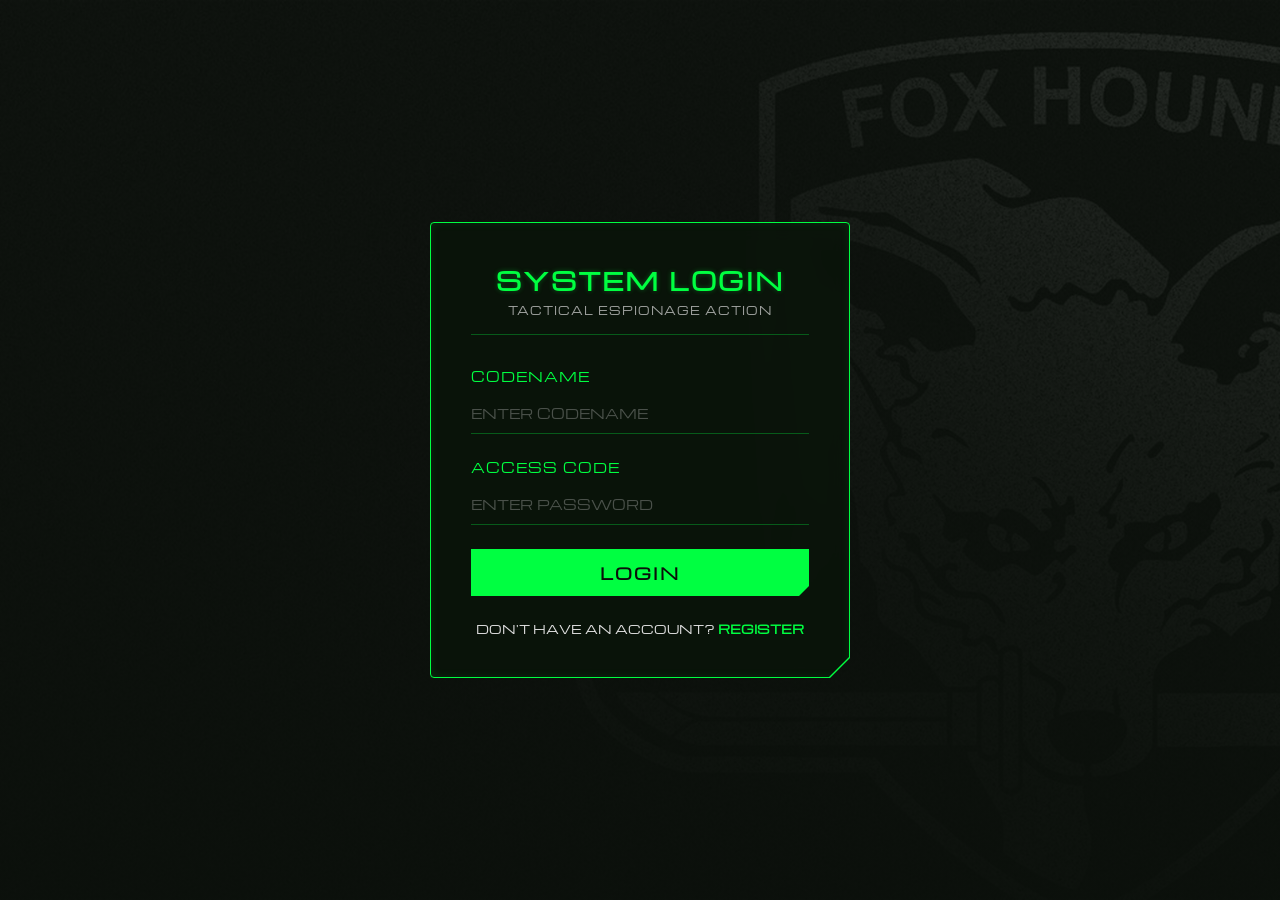
<file: web/index.html>
<!DOCTYPE html>
<html lang="en">
<head>
    <meta charset="UTF-8">
    <meta name="viewport" content="width=device-width, initial-scale=1.0">
    <title>FOXHOUND LOGIN</title>
    <link rel="stylesheet" href="foxstyle.css">
</head>
<body>

    <div class="form-box">
        <div class="form-header">
            <h2>SYSTEM LOGIN</h2>
            <p>TACTICAL ESPIONAGE ACTION</p>
        </div>
        <form action="#" method="POST" id="loginForm">
            <div class="input-group">
                <label for="login-user">CODENAME</label>
                <div class="input-wrapper">
                    <input type="text" id="login-user" placeholder="ENTER CODENAME" required>
                </div>
            </div>
            
            
            <div class="input-group">
                <label for="login-pass">ACCESS CODE</label>
                <div class="input-wrapper">
                    <input type="password" id="login-pass" placeholder="ENTER PASSWORD" required>
                </div>
            
                <div id="password-error" class="error-msg"></div>
            </div>
            
            <button type="submit" class="btn" id="login-btn">LOGIN</button>
            
            
            <div id="system-warning" class="warning-msg"></div>
            
            <p class="switch-link">DON'T HAVE AN ACCOUNT? <a href="register.html">REGISTER</a></p>
        </form>
    </div>

    <!-- VALIDATION, REDIRECT, & LOCKOUT SCRIPT -->
    <script>
        document.addEventListener('DOMContentLoaded', function() {
            const loginForm = document.getElementById('loginForm');
            const passwordInput = document.getElementById('login-pass');
            const usernameInput = document.getElementById('login-user');
            const errorMsg = document.getElementById('password-error');
            const warningMsg = document.getElementById('system-warning'); 
            const loginButton = document.getElementById('login-btn');
            
            let isPasswordValid = false;
            let failedAttempts = 0;

            
            passwordInput.addEventListener('input', function() {
                if (loginButton.disabled) return;

               
                warningMsg.innerHTML = '';

                const val = this.value;
                let errors = [];

                if (val.length > 0) {
                    if (!/^[a-zA-Z]/.test(val)) errors.push("> INVALID: Must start with a letter.");
                    if (!/[A-Z]/.test(val)) errors.push("> INVALID: Requires at least one capital letter.");
                    if (val.length < 8) errors.push("> INVALID: Access code too short (Min 8 chars).");
                }

                if (errors.length > 0) {
                    errorMsg.style.display = 'block';
                    errorMsg.innerHTML = errors.join('<br>');
                    passwordInput.style.borderBottomColor = 'var(--mgs-alert)';
                    isPasswordValid = false;
                } else {
                    errorMsg.style.display = 'none';
                    passwordInput.style.borderBottomColor = val.length > 0 ? 'var(--mgs-green)' : 'var(--mgs-green-dim)';
                    isPasswordValid = val.length > 0; 
                }
            });

           
            loginForm.addEventListener('submit', function(event) {
                event.preventDefault();

                if (loginButton.disabled) return;

                if (!loginForm.checkValidity()) {
                    loginForm.reportValidity();
                    return;
                }

                
                if (isPasswordValid) {
                    window.location.href = 'mgs.html';
                } else {
                    // INVALID ATTEMPT
                    failedAttempts++;
                    passwordInput.dispatchEvent(new Event('input')); 

                    if (failedAttempts >= 5) {
                       
                        loginButton.disabled = true;
                        loginButton.classList.add('locked');
                        loginButton.textContent = 'SYSTEM LOCKED';
                        
                        passwordInput.disabled = true;
                        usernameInput.disabled = true;
                        
                       
                        warningMsg.innerHTML = "> CRITICAL ERROR: MAX ATTEMPTS REACHED. TERMINAL LOCKED. REFRESH BROWSER TO REBOOT.";
                        warningMsg.style.fontWeight = "bold";
                    } else {
                        
                        warningMsg.innerHTML = `> WARNING: Invalid Access. Attempts remaining: ${5 - failedAttempts}`;
                    }
                }
            });
        });
    </script>
</body>
</html>
</file>
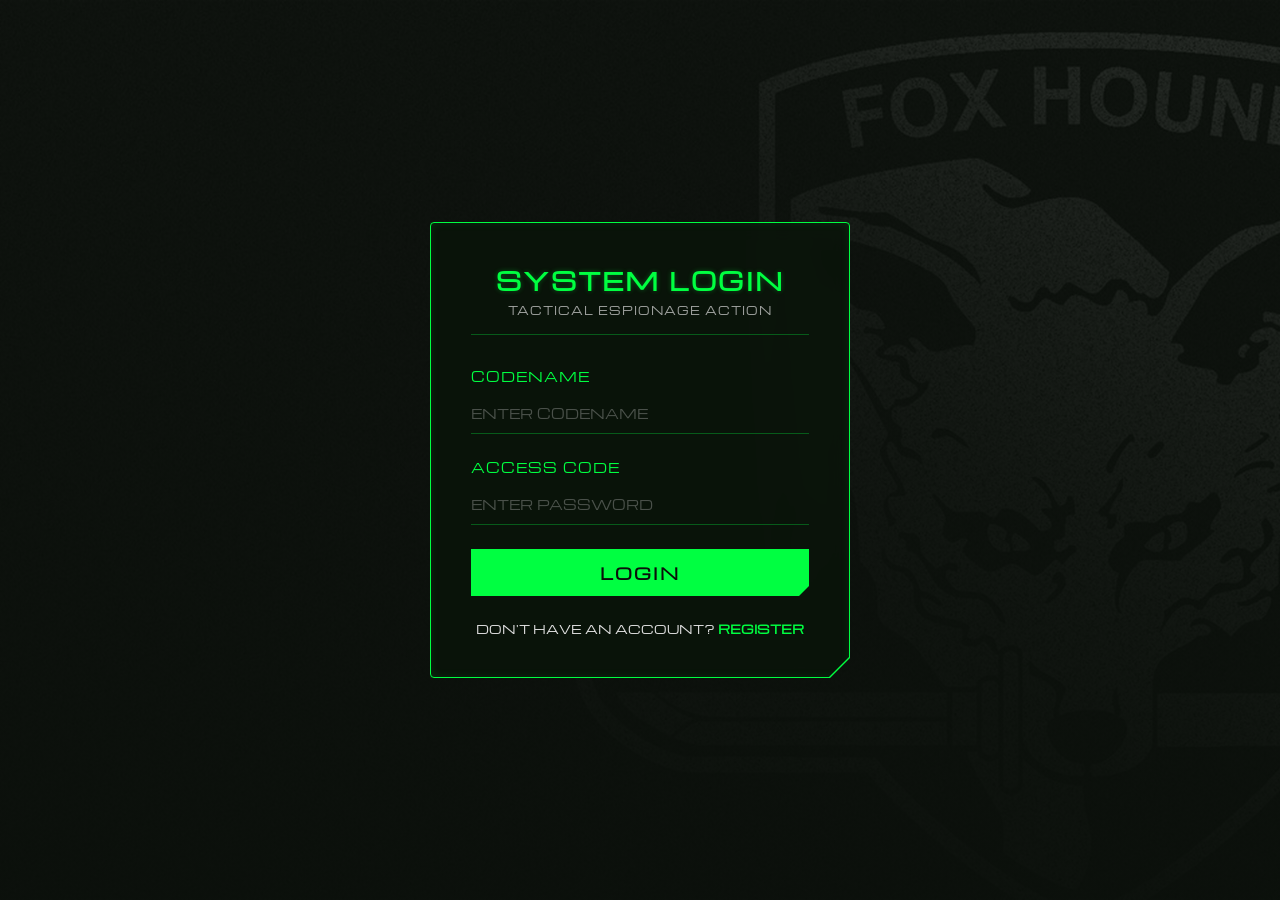
<file: web/login2.html>
<!DOCTYPE html>
<html lang="en">
<head>
    <meta charset="UTF-8">
    <meta name="viewport" content="width=device-width, initial-scale=1.0">
    <title>FOXHOUND LOGIN</title>
    <link rel="stylesheet" href="foxstyle.css">
</head>
<body>

    <div class="form-box">
        <div class="form-header">
            <h2>SYSTEM LOGIN</h2>
            <p>TACTICAL ESPIONAGE ACTION</p>
        </div>
        <form action="#" method="POST" id="loginForm">
            <div class="input-group">
                <label for="login-user">CODENAME</label>
                <div class="input-wrapper">
                    <input type="text" id="login-user" placeholder="ENTER CODENAME" required>
                </div>
            </div>
            
            
            <div class="input-group">
                <label for="login-pass">ACCESS CODE</label>
                <div class="input-wrapper">
                    <input type="password" id="login-pass" placeholder="ENTER PASSWORD" required>
                </div>
            
                <div id="password-error" class="error-msg"></div>
            </div>
            
            <button type="submit" class="btn" id="login-btn">LOGIN</button>
            
            
            <div id="system-warning" class="warning-msg"></div>
            
            <p class="switch-link">DON'T HAVE AN ACCOUNT? <a href="register2.html">REGISTER</a></p>
        </form>
    </div>

    <!-- VALIDATION, REDIRECT, & LOCKOUT SCRIPT -->
    <script>
        document.addEventListener('DOMContentLoaded', function() {
            const loginForm = document.getElementById('loginForm');
            const passwordInput = document.getElementById('login-pass');
            const usernameInput = document.getElementById('login-user');
            const errorMsg = document.getElementById('password-error');
            const warningMsg = document.getElementById('system-warning'); 
            const loginButton = document.getElementById('login-btn');
            
            let isPasswordValid = false;
            let failedAttempts = 0;

            
            passwordInput.addEventListener('input', function() {
                if (loginButton.disabled) return;

               
                warningMsg.innerHTML = '';

                const val = this.value;
                let errors = [];

                if (val.length > 0) {
                    if (!/^[a-zA-Z]/.test(val)) errors.push("> INVALID: Must start with a letter.");
                    if (!/[A-Z]/.test(val)) errors.push("> INVALID: Requires at least one capital letter.");
                    if (val.length < 8) errors.push("> INVALID: Access code too short (Min 8 chars).");
                }

                if (errors.length > 0) {
                    errorMsg.style.display = 'block';
                    errorMsg.innerHTML = errors.join('<br>');
                    passwordInput.style.borderBottomColor = 'var(--mgs-alert)';
                    isPasswordValid = false;
                } else {
                    errorMsg.style.display = 'none';
                    passwordInput.style.borderBottomColor = val.length > 0 ? 'var(--mgs-green)' : 'var(--mgs-green-dim)';
                    isPasswordValid = val.length > 0; 
                }
            });

           
            loginForm.addEventListener('submit', function(event) {
                event.preventDefault();

                if (loginButton.disabled) return;

                if (!loginForm.checkValidity()) {
                    loginForm.reportValidity();
                    return;
                }

                
                if (isPasswordValid) {
                    window.location.href = 'mgs.html';
                } else {
                    // INVALID ATTEMPT
                    failedAttempts++;
                    passwordInput.dispatchEvent(new Event('input')); 

                    if (failedAttempts >= 5) {
                       
                        loginButton.disabled = true;
                        loginButton.classList.add('locked');
                        loginButton.textContent = 'SYSTEM LOCKED';
                        
                        passwordInput.disabled = true;
                        usernameInput.disabled = true;
                        
                       
                        warningMsg.innerHTML = "> CRITICAL ERROR: MAX ATTEMPTS REACHED. TERMINAL LOCKED. REFRESH BROWSER TO REBOOT.";
                        warningMsg.style.fontWeight = "bold";
                    } else {
                        
                        warningMsg.innerHTML = `> WARNING: Invalid Access. Attempts remaining: ${5 - failedAttempts}`;
                    }
                }
            });
        });
    </script>
</body>
</html>
</file>
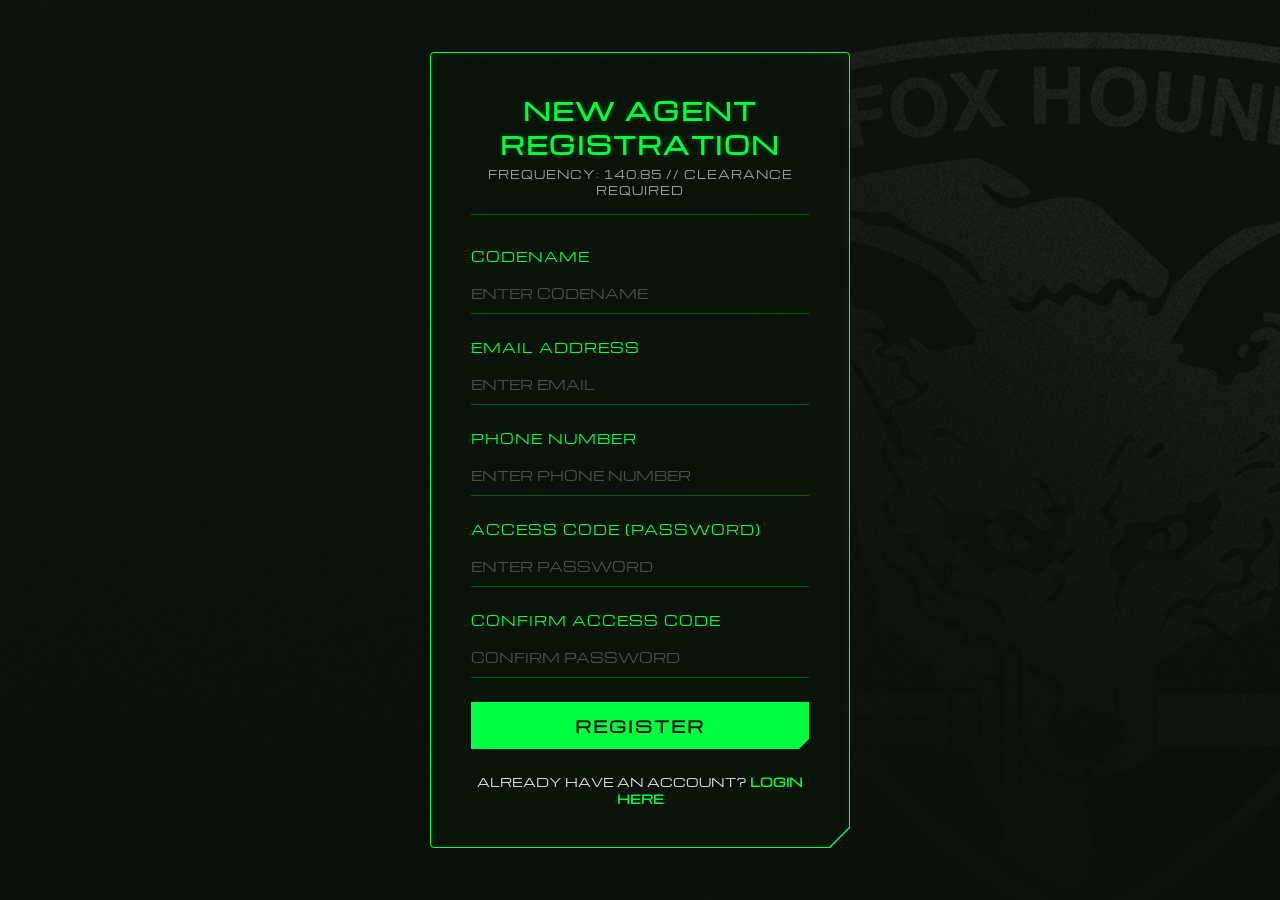
<file: web/register.html>
<!DOCTYPE html>
<html lang="en">
<head>
    <meta charset="UTF-8">
    <meta name="viewport" content="width=device-width, initial-scale=1.0">
    <title>FOXHOUND REGISTRATION</title>
    <link rel="stylesheet" href="foxstyle.css">
</head>
<body>

    <div class="form-box">
        <div class="form-header">
            <h2>NEW AGENT REGISTRATION</h2>
            <p>FREQUENCY: 140.85 // CLEARANCE REQUIRED</p>
        </div>
        <form action="#" method="POST">
            <div class="input-group">
                <label for="reg-user">CODENAME</label>
                <div class="input-wrapper">
                    <input type="text" id="reg-user" placeholder="ENTER CODENAME" required>
                </div>
            </div>
            <div class="input-group">
                <label for="reg-email">EMAIL ADDRESS</label>
                <div class="input-wrapper">
                    <input type="email" id="reg-email" placeholder="ENTER EMAIL" required>
                </div>
            </div>
            <div class="input-group">
                <label for="reg-phone">PHONE NUMBER</label>
                <div class="input-wrapper">
                    <input type="tel" id="reg-phone" placeholder="ENTER PHONE NUMBER" required>
                </div>
            </div>
            <div class="input-group">
                <label for="reg-pass">ACCESS CODE (PASSWORD)</label>
                <div class="input-wrapper">
                    <input type="password" id="reg-pass" placeholder="ENTER PASSWORD" required>
                </div>
            </div>
            <div class="input-group">
                <label for="reg-confirm">CONFIRM ACCESS CODE</label>
                <div class="input-wrapper">
                    <input type="password" id="reg-confirm" placeholder="CONFIRM PASSWORD" required>
                </div>
            </div>
            <button type="submit" class="btn">REGISTER</button>
            <p class="switch-link">ALREADY HAVE AN ACCOUNT? <a href="index.html">LOGIN HERE</a></p>
        </form>
    </div>

</body>
</html>
</file>
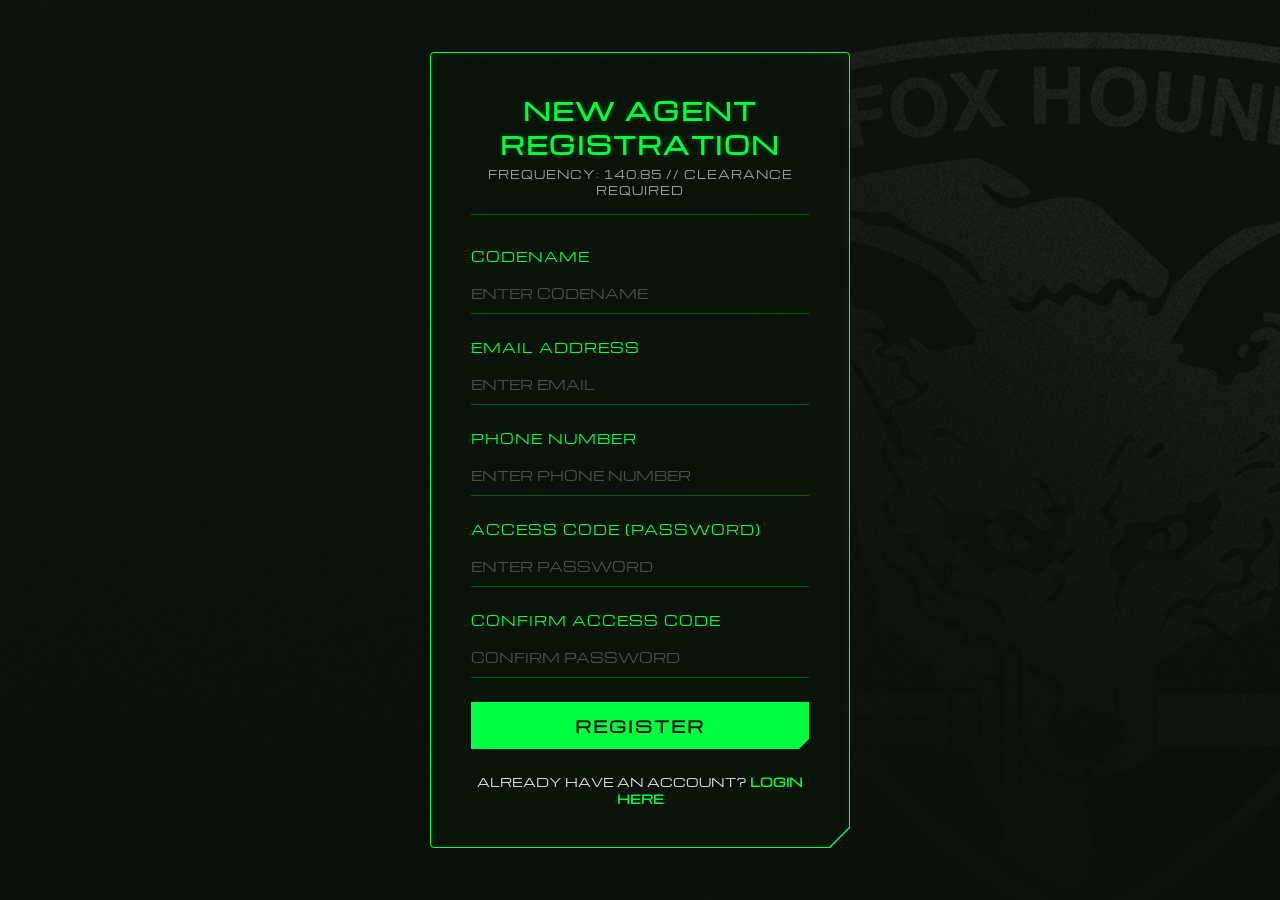
<file: web/register2.html>
<!DOCTYPE html>
<html lang="en">
<head>
    <meta charset="UTF-8">
    <meta name="viewport" content="width=device-width, initial-scale=1.0">
    <title>FOXHOUND REGISTRATION</title>
    <link rel="stylesheet" href="foxstyle.css">
</head>
<body>

    <div class="form-box">
        <div class="form-header">
            <h2>NEW AGENT REGISTRATION</h2>
            <p>FREQUENCY: 140.85 // CLEARANCE REQUIRED</p>
        </div>
        <form action="#" method="POST">
            <div class="input-group">
                <label for="reg-user">CODENAME</label>
                <div class="input-wrapper">
                    <input type="text" id="reg-user" placeholder="ENTER CODENAME" required>
                </div>
            </div>
            <div class="input-group">
                <label for="reg-email">EMAIL ADDRESS</label>
                <div class="input-wrapper">
                    <input type="email" id="reg-email" placeholder="ENTER EMAIL" required>
                </div>
            </div>
            <div class="input-group">
                <label for="reg-phone">PHONE NUMBER</label>
                <div class="input-wrapper">
                    <input type="tel" id="reg-phone" placeholder="ENTER PHONE NUMBER" required>
                </div>
            </div>
            <div class="input-group">
                <label for="reg-pass">ACCESS CODE (PASSWORD)</label>
                <div class="input-wrapper">
                    <input type="password" id="reg-pass" placeholder="ENTER PASSWORD" required>
                </div>
            </div>
            <div class="input-group">
                <label for="reg-confirm">CONFIRM ACCESS CODE</label>
                <div class="input-wrapper">
                    <input type="password" id="reg-confirm" placeholder="CONFIRM PASSWORD" required>
                </div>
            </div>
            <button type="submit" class="btn">REGISTER</button>
            <p class="switch-link">ALREADY HAVE AN ACCOUNT? <a href="login2.html">LOGIN HERE</a></p>
        </form>
    </div>

</body>
</html>
</file>
<file: web/foxstyle.css>
@import url('https://fonts.googleapis.com/css2?family=Michroma&display=swap');


:root {
    --mgs-green: #00ff41;
    --mgs-green-dim: rgba(0, 255, 65, 0.3);
    --mgs-dark: #0a0f0a;
    --mgs-dark-glass: rgba(10, 20, 10, 0.85);
    --mgs-text: #e0e0e0;
    --mgs-alert: #ffe600f5;
}

/* --- Global Resets & Typography --- */
* {
    margin: 0;
    padding: 0;
    box-sizing: border-box;
    font-family: 'Michroma', sans-serif;
}

body {
    
    min-height: 100vh;
    display: flex;
    justify-content: center;
    align-items: center;
    padding: 20px;
    overflow-x: hidden;

    background-color: var(--mgs-dark);
    color: var(--mgs-text);
    font-family: 'Michroma', sans-serif;

    background-image: 
       
        linear-gradient(rgba(10, 15, 10, 0.85), rgba(10, 15, 10, 0.95)),
        url('foxhound.jpg'); 
        
    background-size: cover;         
    background-position: center;    
    background-repeat: no-repeat;   
    background-attachment: fixed;   
}

/* --- Form Container (Glassmorphism) --- */
.form-box {
    background: var(--mgs-dark-glass);
    backdrop-filter: blur(10px);
    -webkit-backdrop-filter: blur(10px);
    border: 1px solid var(--mgs-green);
    box-shadow: 0 0 20px var(--mgs-green-dim), inset 0 0 10px rgba(0, 255, 65, 0.1);
    padding: 2.5rem;
    width: 100%;
    max-width: 420px;
    position: relative;
    border-radius: 4px;
    clip-path: polygon(0 0, 100% 0, 100% calc(100% - 20px), calc(100% - 20px) 100%, 0 100%);
}

.form-box::after {
    content: '';
    position: absolute;
    bottom: 0; right: 0;
    width: 20px; height: 20px;
    background: var(--mgs-green);
    clip-path: polygon(100% 0, 100% 100%, 0 100%);
}


.form-header {
    text-align: center;
    margin-bottom: 2rem;
    border-bottom: 1px solid var(--mgs-green-dim);
    padding-bottom: 1rem;
}

.form-header h2 {
    color: var(--mgs-green);
    font-size: 1.5rem;
    letter-spacing: 2px;
    text-transform: uppercase;
    text-shadow: 0 0 5px var(--mgs-green-dim);
}

.form-header p {
    color: var(--mgs-text);
    font-size: 0.7rem;
    letter-spacing: 1px;
    margin-top: 5px;
    opacity: 0.7;
}


.input-group {
    margin-bottom: 1.5rem;
    position: relative;
}

.input-group label {
    display: block;
    color: var(--mgs-green);
    font-size: 0.8rem;
    margin-bottom: 5px;
    letter-spacing: 1px;
    text-transform: uppercase;
}

.input-wrapper {
    position: relative;
    display: flex;
    align-items: center;
}

.input-wrapper input {
    width: 100%;
    background: transparent;
    border: none;
    border-bottom: 1px solid var(--mgs-green-dim);
    color: var(--mgs-text);
    padding: 10px 30px 10px 0;
    font-size: 1rem;
    outline: none;
    transition: all 0.3s ease;
}

.input-wrapper input:focus {
    border-bottom: 1px solid var(--mgs-green);
    box-shadow: 0 1px 0 0 var(--mgs-green);
}

.input-wrapper input::placeholder {
    color: rgba(224, 224, 224, 0.3);
    font-size: 0.8rem;
}

.input-wrapper .icon {
    position: absolute;
    right: 0;
    color: var(--mgs-green);
    opacity: 0.6;
    font-size: 1.2rem;
}

.options {
    display: flex;
    justify-content: space-between;
    align-items: center;
    margin-bottom: 1.5rem;
    font-size: 0.75rem;
    color: var(--mgs-text);
}

.options label {
    display: flex;
    align-items: center;
    gap: 5px;
    cursor: pointer;
}

.options input[type="checkbox"] {
    accent-color: var(--mgs-green);
    cursor: pointer;
}

.options a {
    color: var(--mgs-green);
    text-decoration: none;
    transition: 0.3s;
}

.options a:hover {
    text-shadow: 0 0 5px var(--mgs-green);
}

/* --- Buttons --- */
.btn {
    width: 100%;
    background: var(--mgs-green);
    color: var(--mgs-dark);
    border: none;
    padding: 12px;
    font-size: 1rem;
    font-weight: bold;
    letter-spacing: 2px;
    text-transform: uppercase;
    cursor: pointer;
    transition: all 0.3s ease;
    clip-path: polygon(0 0, 100% 0, 100% calc(100% - 10px), calc(100% - 10px) 100%, 0 100%);
}

.btn:hover {
    background: #fff;
    box-shadow: 0 0 15px var(--mgs-green);
}

.btn:active {
    transform: scale(0.98);
}

/* --- Switch Links --- */
.switch-link {
    text-align: center;
    margin-top: 1.5rem;
    font-size: 0.75rem;
    color: var(--mgs-text);
}

.switch-link a {
    color: var(--mgs-green);
    text-decoration: none;
    font-weight: bold;
    transition: 0.3s;
}

.switch-link a:hover {
    text-shadow: 0 0 5px var(--mgs-green);
    text-decoration: underline;
}

/* --- Responsive Design --- */
@media (max-width: 480px) {
    .form-box {
        padding: 1.5rem;
        clip-path: none; 
        border-radius: 8px;
    }
    .form-box::after {
        display: none; 
    }
    .form-header h2 {
        font-size: 1.2rem;
    }
    .input-wrapper input {
        font-size: 0.9rem;
    }
    .options {
        flex-direction: column;
        align-items: flex-start;
        gap: 10px;
    }
}

.error-msg {
    display: none; 
    color: var(--mgs-alert); 
    font-size: 0.65rem;
    font-family: 'Michroma', monospace;
    margin-top: 8px;
    line-height: 1.4;
    letter-spacing: 0.5px;
    word-wrap: break-word; 
}


.warning-msg {
    display: block;
    color: var(--mgs-alert);
    font-size: 0.7rem;
    text-align: center;
    margin-top: 15px;
    letter-spacing: 1px;
    line-height: 1.5;
    text-shadow: 0 0 5px rgba(255, 0, 60, 0.4);
    transition: all 0.3s ease;
}

.btn.locked {
    background-color: var(--mgs-alert) !important;
    color: #ffffff !important;
    cursor: not-allowed;
    box-shadow: 0 0 15px rgba(255, 0, 60, 0.5) !important;
    clip-path: none; 
    border-radius: 4px;
}

.btn.locked:hover {
    background-color: var(--mgs-alert) !important;
    box-shadow: 0 0 15px rgba(255, 0, 60, 0.5) !important;
}

input:disabled {
    opacity: 0.5;
    cursor: not-allowed;
}
</file>
